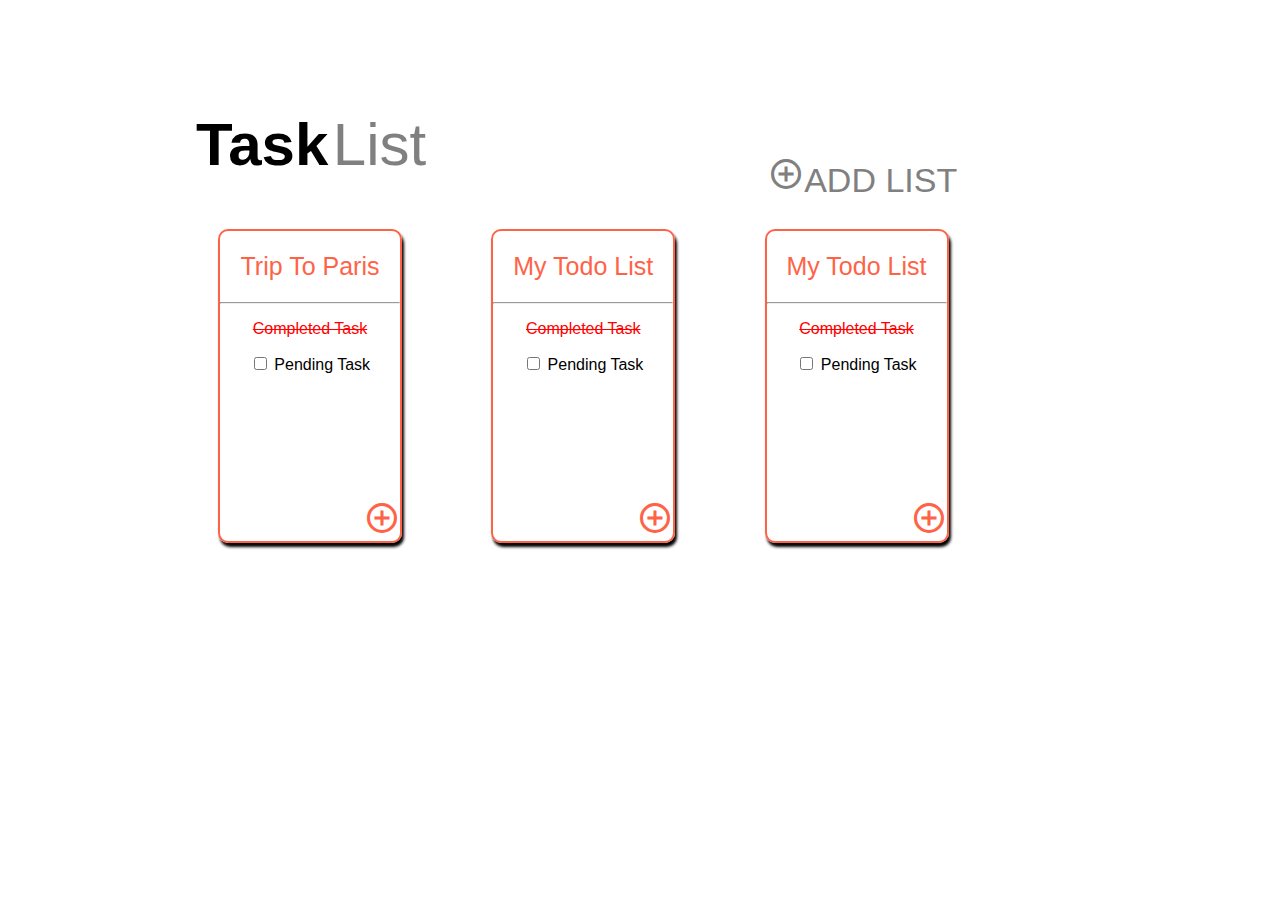
<file: index.html>
<!DOCTYPE html>
<html lang="en">

<head>
  <meta charset="UTF-8">
  <meta http-equiv="X-UA-Compatible" content="IE=edge">
  <title>Todo List-UI</title>
  <link rel="stylesheet" href="./page1.css">
  <link rel="stylesheet" href="./page4.css">
  <link href="https://fonts.googleapis.com/icon?family=Material+Icons" rel="stylesheet">

</head>

<body>
  <div class="main-container">
    <div class="main-contain">

      <!-- Adding Main Heading -->
      <div class="main-header">
        <div class="heading-task">Task</div>
        <div class="heading-list">List</div>

        <!-- Adding solid style -->
        <div class="heading-add"><i class="material-icons" style="font-size:36px">control_point</i><a
            href="E:\PrepByte\Assignment no. 2 Advance CSS\Todo page3.html" class="add-list-tag">ADD LIST</a></div>
        <br>
        <div class="main-card">

          <!-- This is for First Card -->
          <div class="parent-container">
            <div class="child-container">
              <h2 class="headingstyle">Trip To Paris</h2>
              <hr>
              <div class="main-data">
                <p class="deletedtext"><del>Completed Task</del></p>
                <div class="check">
                  <input type="checkbox" name="type" id="tasks1" class="boxw">
                  <label for="tasks1">Pending Task</label>
                </div>
                <div class="add-list-tag1"><i class="material-icons" style="font-size:36px"
                    href="E:\PrepByte\Assignment no. 2 Advance CSS\Todo page2.html">control_point</i></div>
              </div>
            </div>
          </div>

          <!-- This is for Second Card -->
          <div class="parent-container">
            <div class="child-container">
              <h2 class="headingstyle">My Todo List</h2>
              <hr>
              <div class="main-data">
                <p class="deletedtext"><del>Completed Task</del></p>
                <div class="check">
                  <input type="checkbox" name="type" id="tasks1" class="boxw">
                  <label for="tasks1">Pending Task</label>
                </div>
                <div class="add-list-tag1"><i class="material-icons" style="font-size:36px"
                    href="E:\PrepByte\Assignment no. 2 Advance CSS\Todo page4.html">control_point</i></div>
              </div>
            </div>
          </div>

          <!-- This is for Third Card -->
          <div class="parent-container">
            <div class="child-container">
              <h2 class="headingstyle">My Todo List</h2>
              <hr>
              <div class="main-data">
                <p class="deletedtext"><del>Completed Task</del></p>
                <div class="check">
                  <input type="checkbox" name="type" id="tasks1" class="boxw">
                  <label for="tasks1">Pending Task</label>
                </div>
                <div class="add-list-tag1"><i class="material-icons" style="font-size:36px"
                    >control_point</i></div>
              </div>
            </div>
          </div>
        </div>
      </div>
    </div>
  </div>
  

</body>

</html>
</file>
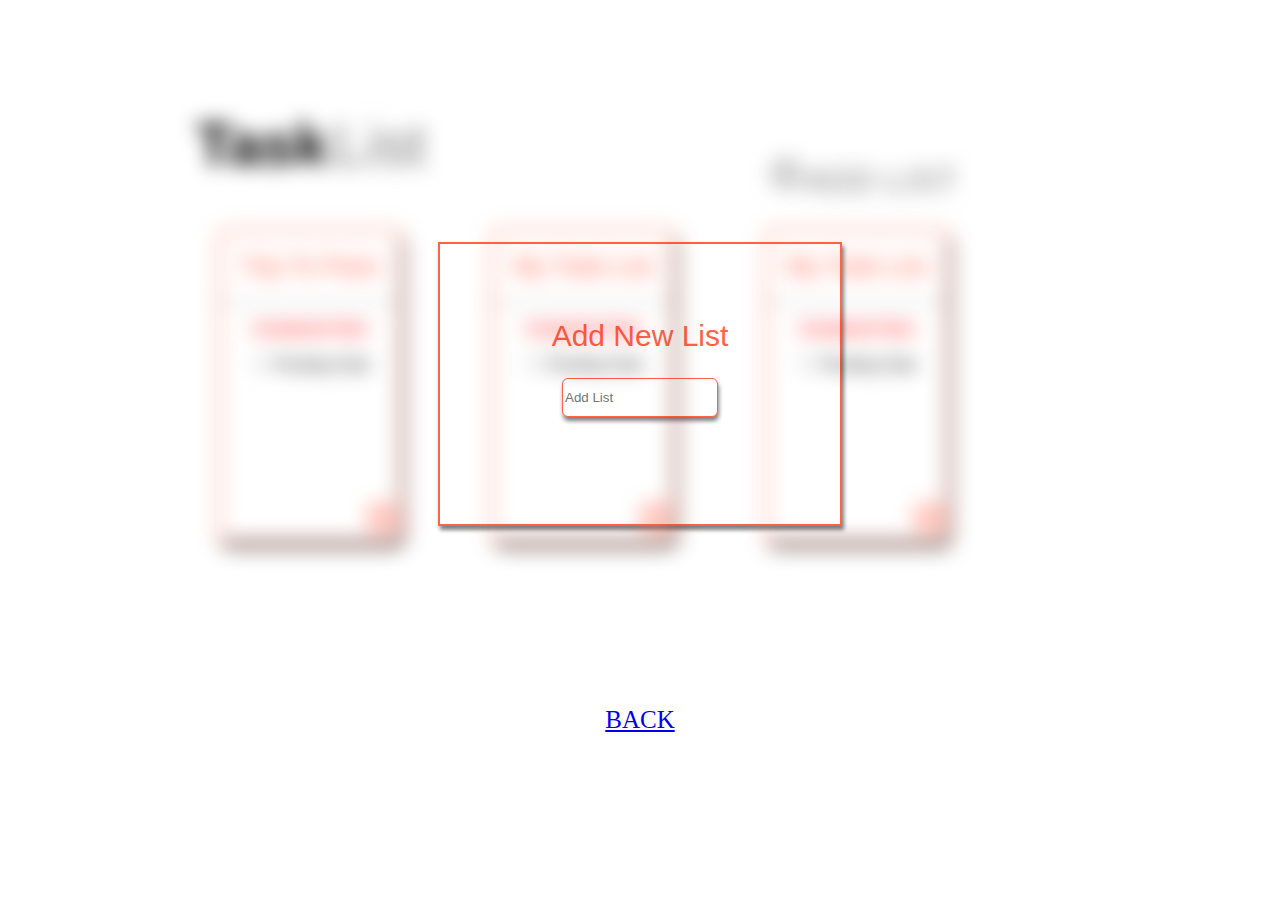
<file: index3.html>
<!DOCTYPE html>
<html lang="en">

<head>
  <meta charset="UTF-8">
  <title>My Todo List </title>
  <link rel="stylesheet" href="./page1.css">
  <link rel="stylesheet" href="./page3.css">
  <link rel="stylesheet" href="https://use.fontawesome.com/releases/v5.15.4/css/all.css"
    integrity="sha384-DyZ88mC6Up2uqS4h/KRgHuoeGwBcD4Ng9SiP4dIRy0EXTlnuz47vAwmeGwVChigm" crossorigin="anonymous">
  <link href="https://fonts.googleapis.com/icon?family=Material+Icons" rel="stylesheet">
</head>

<body>
  <!-- Adding the card -->
  <div class="card-container1">
    <div class="card-body">
      <h2 class="head-decoration">Add New List</h2>
      <input placeholder="Add List" type="text" class="input-bar" style="color: tomato;">
      <div class="adding-tag"><a href="" class="adding-input"><i class="fas fa-arrow-circle-right"
            style="font-size:48px"></i>
        </a>
      </div>
    </div>
  </div>

  <div class="main-container1">
    <div class="main-contain">

      <!-- Adding Main Heading -->
      <div class="main-header">
        <div class="heading-task">Task</div>
        <div class="heading-list">List</div>

        <!-- Adding solid style -->
        <div class="heading-add"><i class="material-icons" style="font-size:36px">control_point</i><a
            href="E:\PrepByte\Assignment no. 2 Advance CSS\Todo page3.html" class="add-list-tag">ADD LIST</a></div>
        <br>
        <div class="main-card">

          <!-- This is for First Card -->
          <div class="parent-container">
            <div class="child-container">
              <h2 class="headingstyle">Trip To Paris</h2>
              <hr>
              <div class="main-data">
                <p class="deletedtext"><del>Completed Task</del></p>
                <div class="check">
                  <input type="checkbox" name="type" id="tasks1" class="boxw">
                  <label for="tasks1">Pending Task</label>
                </div>
                <div class="add-list-tag1"><i class="material-icons" style="font-size:36px"
                    href="E:\PrepByte\Assignment no. 2 Advance CSS\Todo page2.html">control_point</i></div>
              </div>
            </div>
          </div>

          <!-- This is for Second Card -->
          <div class="parent-container">
            <div class="child-container">
              <h2 class="headingstyle">My Todo List</h2>
              <hr>
              <div class="main-data">
                <p class="deletedtext"><del>Completed Task</del></p>
                <div class="check">
                  <input type="checkbox" name="type" id="tasks1" class="boxw">
                  <label for="tasks1">Pending Task</label>
                </div>
                <div class="add-list-tag1"><i class="material-icons" style="font-size:36px"
                    href="E:\PrepByte\Assignment no. 2 Advance CSS\Todo page4.html">control_point</i></div>
              </div>
            </div>
          </div>

          <!-- This is for Third Card -->
          <div class="parent-container">
            <div class="child-container">
              <h2 class="headingstyle">My Todo List</h2>
              <hr>
              <div class="main-data">
                <p class="deletedtext"><del>Completed Task</del></p>
                <div class="check">
                  <input type="checkbox" name="type" id="tasks1" class="boxw">
                  <label for="tasks1">Pending Task</label>
                </div>
                <div class="add-list-tag1"><i class="material-icons" style="font-size:36px"
                    href="E:\PrepByte\Assignment no. 2 Advance CSS\Todo page4.html">control_point</i></div>
              </div>
            </div>
          </div>
        </div>
      </div>
    </div>
  </div>
  <!-- Adding the Navigation for Next and Previous -->
<div class="location">
  <a href="./Todo page1.html" class="anchors">
      <i class="fas fa-chevron-circle-left"></i>BACK</a>

          
</body>

</html>
</file>
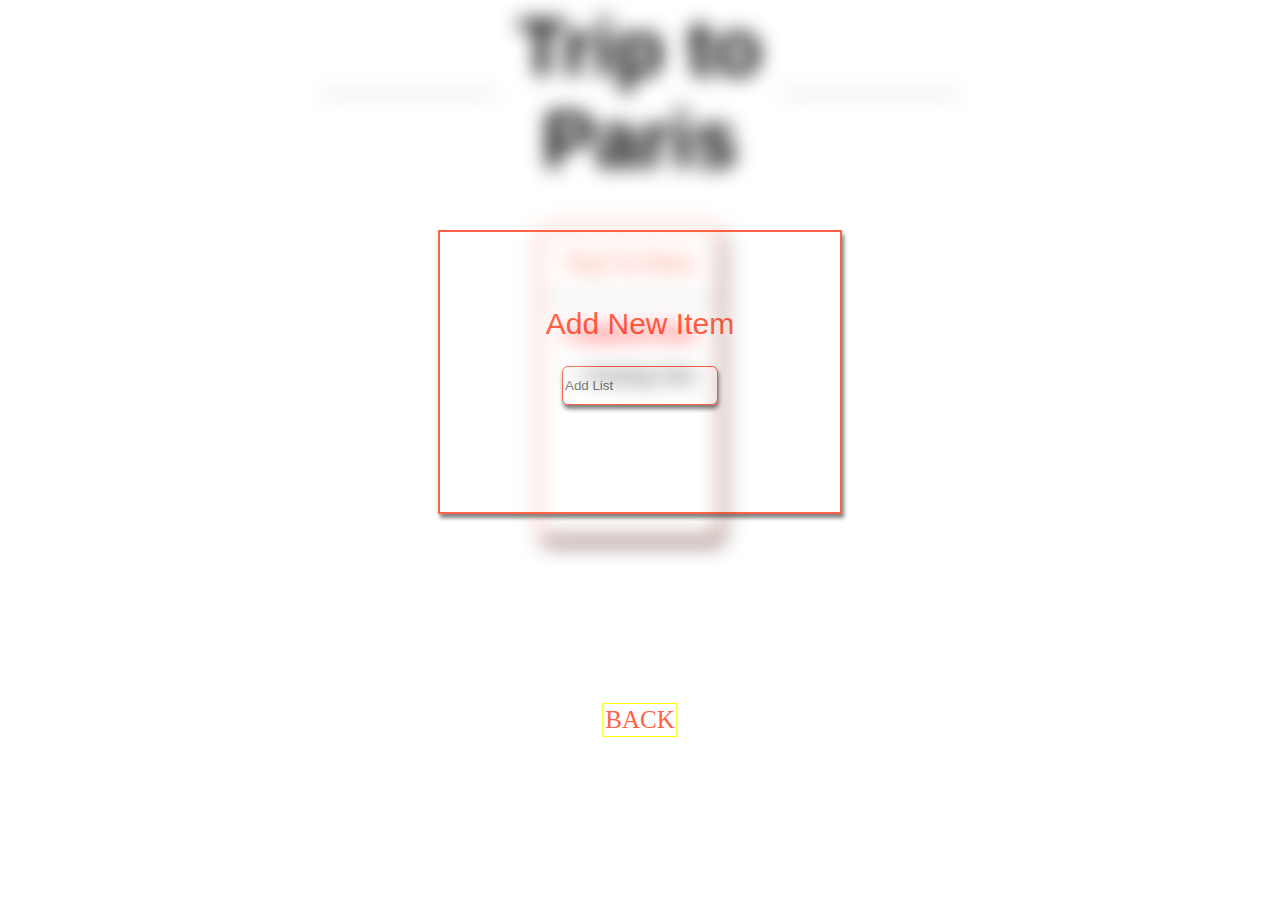
<file: index4.html>
<!DOCTYPE html>
<html lang="en">

<head>
    <meta charset="UTF-8">
    <title>My Todo List </title>
    <link rel="stylesheet" href="./page1.css">
    <link rel="stylesheet" href="./page2.css">
    <link rel="stylesheet" href="./page3.css">
    <link rel="stylesheet" href="./page4.css">
    <link rel="stylesheet" href="https://use.fontawesome.com/releases/v5.15.4/css/all.css"
        integrity="sha384-DyZ88mC6Up2uqS4h/KRgHuoeGwBcD4Ng9SiP4dIRy0EXTlnuz47vAwmeGwVChigm" crossorigin="anonymous">
    <link href="https://fonts.googleapis.com/icon?family=Material+Icons" rel="stylesheet">
</head>

<body>
    <!-- Adding the card -->
    <div class="card-container1">
        <div class="card-body">
            <h2 class="head-decoration">Add New Item</h2>
            <input placeholder="Add List" type="text" class="input-bar" style="color: tomato;">
            <div class="adding-tag"><a href="" class="adding-input"><i class="fas fa-arrow-circle-right"
                        style="font-size:48px"></i>
                </a></div>

        </div>
    </div>
    <div class="main-body1">
        <div class="body-container">
            <!-- Adding the heading using table -->
            <div class="heading-combine">
                <table width="50%" cellspacing="1" align="center">
                    <tbody>
                        <tr>
                            <td style="width: 25%;">
                                <hr>
                            </td>
                            <td style=" text-align: center; width: 40%;" class="task-heading">Trip to Paris</td>
                            <td style="width: 25%;">
                                <hr>
                            </td>
                        </tr>
                    </tbody>
                </table>
            </div>
        </div>
    </div>
    <br>
    <div class="parent-container2">
        <div class="child-container">
            <h2 class="headingstyle">Trip To Paris</h2>
            <hr>
            <div class="main-data">
                <p class="deletedtext"><del>Completed Task</del></p>
                <div class="check">
                    <input type="checkbox" name="type" id="tasks1" class="boxw">
                    <label for="tasks1">Pending Task</label>
                </div>
            </div>
        </div>
    </div>
    </div>
    </div>
    <!-- Adding the Navigation for Next and Previous -->
    <div class="location">
        <a href="./Todo page1.html" class="anchors">
            <i class="fas fa-chevron-circle-left"></i>BACK</a>

    </div>
</body>

</html>
</file>
<file: page1.css>
body {
    margin: 0px;
    padding: 0px;
    
}
.main-container {
    display: flex;
    justify-content: center;
    align-content: center;
    margin-top: 50px;
    flex-wrap: wrap;
    

}
.main-contain {
    display: inline;
    width: 80%;
    justify-content: center;
    align-content: center;
    flex-wrap: wrap;
    flex-direction: row;
    margin-top: 10px;
    font-family: Arial, Helvetica, sans-serif;
}
/* Adding Style to the heading */
.main-header {
    margin-top: 50px;
    margin-left: 50px;
}
.heading-task {
    display: inline;
    margin-left:  18px;
    font-weight: bolder;
    font-size: 60px;
    margin-top: 30px;
    
}
.heading-list {
    display: inline;
    font-weight: lighter;
    color: gray;
    font-size: 60px;
    margin-top: 30px;
}
.heading-add {
   display: inline;
   float: right;
   font-weight: lighter;
   font-size: 34px;
   margin-right: 20%;
   margin-top: 46px;
   color: gray;
   text-decoration: none;
}
.add-list-tag {
    color: gray;
    text-decoration: none;
    bottom: 30px;
    right: 30px;
}
.add-list-tag1 {
    margin-bottom: 30px;
    display: flex;
    color: tomato;
    margin-top: 70%;
    float: right;
    
}
add-list-tag1:hover{
    color:black;
}

.main-card{
    display: flex;
    width: 75%;
    justify-content: space-between;
    align-content: center;
    flex-wrap: wrap;
    flex-direction: row;
    margin-top: 50px;
    margin-left: 40px;
    
}

.parent-container {
    display: flex;
    text-align: center;
    justify-content: space-between;
}
.child-container {
    width: 180px;
    height: 310px;
    border: 2px solid tomato;
    border-radius: 10px;   
    box-shadow: 2px 4px 3px;
}
.todo-heading {
    color: rgb(252, 181, 89);
}

.headingstyle{
    color: tomato;
    font-size: 25px;
    font-weight: lighter;
}

.deletedtext {
    color: red;
}
.location {
    /* display: flex;
    justify-content: center;
    align-items: center;
    border: 1px solid yellow; */
    background-color: rgb(255, 255, 255);
    position: absolute;
    top: 80%;
    left: 50%;
    transform: translate(-50%, -50%);
    z-index: 2;
    text-align: center;
    font-size: 25px;
    
}
material-icons:hover
.anchors {
    text-decoration: none;
    margin: 2px;
    color: tomato;
}
</file>
<file: page4.css>
body {
    margin: 0px;
    padding: 0px;
}
.main-body1 {
    filter: blur(10px);
    background-color: solid rgb(255, 255, 255);
}
.card-container1 {
    display: flex;
    justify-content: center;
    margin-top: 18%;
    flex-wrap: wrap;
}


.parent-container2 {
    display: block;
    margin-top: 20px;
    margin-left: 42%;
    text-align: center;
    font-size: 20px;
    filter: blur(10px);
}
.card-body {
    border: 2px solid tomato;
    padding: 50px;
    width: 300px;
    height: 180px;
    text-align: center;
    box-shadow: 2px 4px 4px gray;
    
}
.head-decoration {
    font-family: Arial, Helvetica, sans-serif;
    font-size: 30px;
    font-weight: lighter;
    color: tomato;
    top: 50%;
    
}
.adding-input {
    font-family: Arial, Helvetica, sans-serif;
    font-size: 20px;
    color: tomato;
    text-decoration: none;
}
.input-bar {
    box-shadow: 1px 4px 4px gray;
    width: 50%;
    height: 35px;
    border: 1px solid tomato;
    border-radius: 6px;
    outline: tomato;
}

.adding-tag {
    margin-top: 30px;
    top: 10px;
}
</file>
<file: page3.css>
body {
    margin: 0px;
    padding: 0px;
    
} 

.main-container1 {
    display: flex;
    justify-content: center;
    align-content: center;
    margin-top: 50px;
    flex-wrap: wrap-reverse;
    filter: blur(10px);
}

.card-body {
    border: 2px solid tomato;
    padding: 50px;
    width: 300px;
    height: 180px;
    text-align: center;
    box-shadow: 2px 4px 4px gray;
    
}
.head-decoration {
    font-family: Arial, Helvetica, sans-serif;
    font-size: 30px;
    font-weight: lighter;
    color: tomato;
    top: 50%;
    
}
.adding-input {
    font-family: Arial, Helvetica, sans-serif;
    font-size: 20px;
    color: tomato;
    text-decoration: none;
}
.input-bar {
    box-shadow: 1px 4px 4px gray;
    width: 50%;
    height: 35px;
    border: 1px solid tomato;
    border-radius: 6px;
    outline: tomato;
}

.adding-tag {
    margin-top: 30px;
    top: 10px;
}

.card-container1 {
    position: absolute;
    background-color: white;
    display: flex;
    justify-content: center;
    align-items: center;
    width: 100%;
    margin-top: 15%;
    
    
}
</file>
<file: page2.css>
.task-heading {
    font-weight: bolder;
    font-size: 80px;
    vertical-align: middle;
    font-family: Arial, Helvetica, sans-serif;
    border-spacing: 2px;
}


.buttonback {
    width: 85%;
    display: flex;
    justify-content: center;
    
}
.anc {
    margin-left: 15%;
    margin-top: 20px;
    text-decoration: none;
    font-size: 38px;
    color: tomato;
    
}
.parent-container {
    margin-top: 20px;
    margin-left: 42%;
    text-align: center;
    font-size: 20px;
}
hr {
    margin:8px 0px ;
    color: gray;
    height: 1px;
    background-color: lightgray;
}
.location {
    display: flex;
    justify-content: center;
    align-items: center;
    border: 1px solid yellow;
    background-color: rgb(255, 255, 255);
    position: absolute;
    top: 80%;
    left: 50%;
    transform: translate(-50%, -50%);
    
    text-align: center;
    font-size: 25px;
    
}
.anchors {
    text-decoration: none;
    margin: 2px;
    color: tomato;
}
</file>
